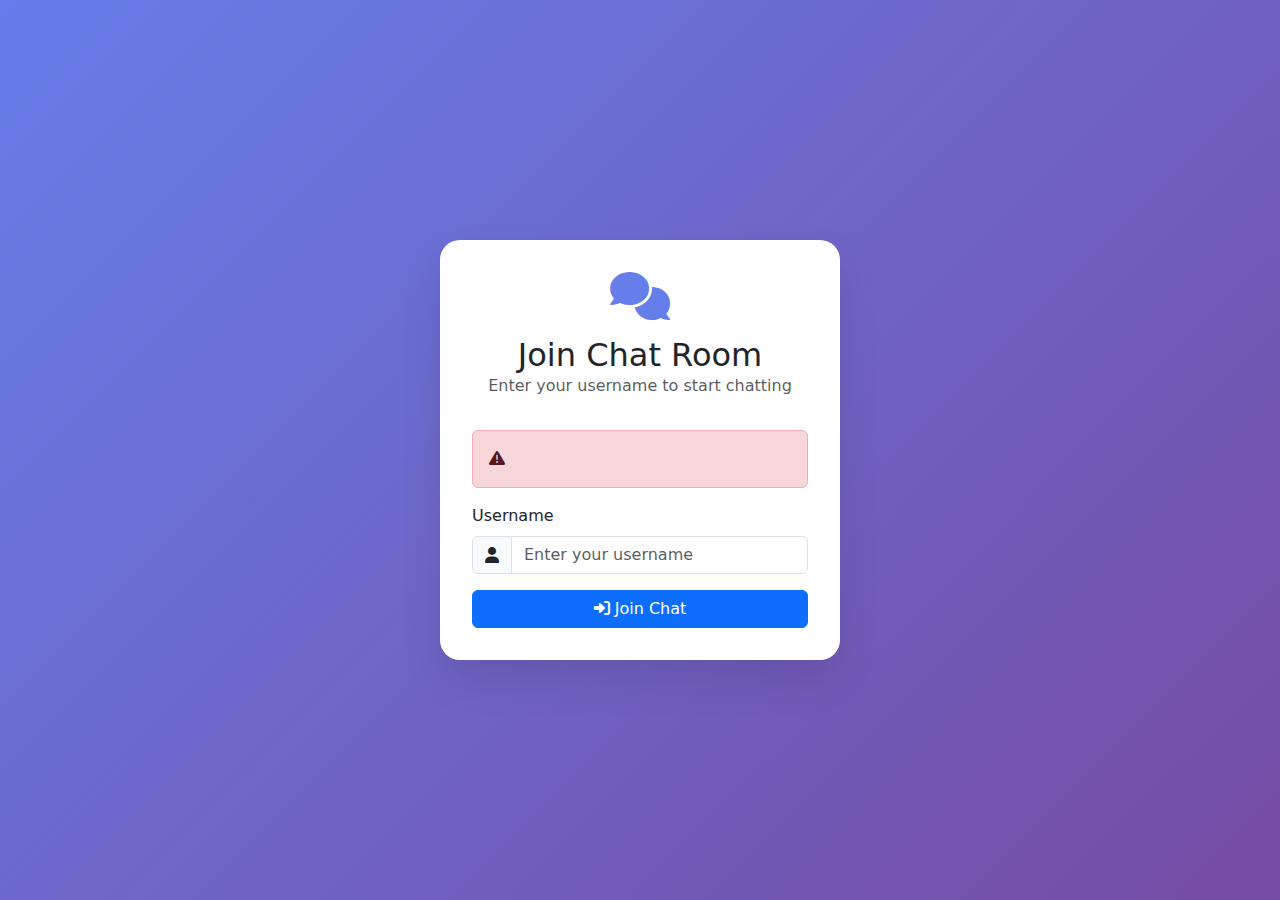
<file: chat-app-master/src/main/resources/templates/index.html>
<!DOCTYPE html>
<html lang="en" xmlns:th="http://www.thymeleaf.org">
<head>
    <meta charset="UTF-8">
    <meta name="viewport" content="width=device-width, initial-scale=1.0">
    <title>Join Chat</title>
    <link href="https://cdn.jsdelivr.net/npm/bootstrap@5.3.0/dist/css/bootstrap.min.css" rel="stylesheet">
    <link href="https://cdnjs.cloudflare.com/ajax/libs/font-awesome/6.0.0/css/all.min.css" rel="stylesheet">
    <style>
        body {
            background: linear-gradient(135deg, #667eea 0%, #764ba2 100%);
            height: 100vh;
            display: flex;
            align-items: center;
            justify-content: center;
        }
        .login-container {
            background: white;
            border-radius: 20px;
            padding: 2rem;
            box-shadow: 0 20px 40px rgba(0,0,0,0.1);
            max-width: 400px;
            width: 100%;
        }
        .login-header {
            text-align: center;
            margin-bottom: 2rem;
        }
        .chat-icon {
            font-size: 3rem;
            color: #667eea;
            margin-bottom: 1rem;
        }
    </style>
</head>
<body>
<div class="login-container">
    <div class="login-header">
        <i class="fas fa-comments chat-icon"></i>
        <h2 class="mb-0">Join Chat Room</h2>
        <p class="text-muted">Enter your username to start chatting</p>
    </div>

   <div th:if="${error}" class="alert alert-danger" role="alert">
        <i class="fas fa-exclamation-triangle"></i> <span th:text="${error}"></span>
    </div>

    <form th:action="@{/join}" method="post">
        <div class="mb-3">
            <label for="username" class="form-label">Username</label>
            <div class="input-group">
                <span class="input-group-text"><i class="fas fa-user"></i></span>
                <input type="text" class="form-control" id="username" name="username"
                       placeholder="Enter your username" required maxlength="20">
            </div>
        </div>
        <button type="submit" class="btn btn-primary w-100">
            <i class="fas fa-sign-in-alt"></i> Join Chat
        </button>
    </form>
</div>

<script src="https://cdn.jsdelivr.net/npm/bootstrap@5.3.0/dist/js/bootstrap.bundle.min.js"></script>
</body>
</html>
</file>
